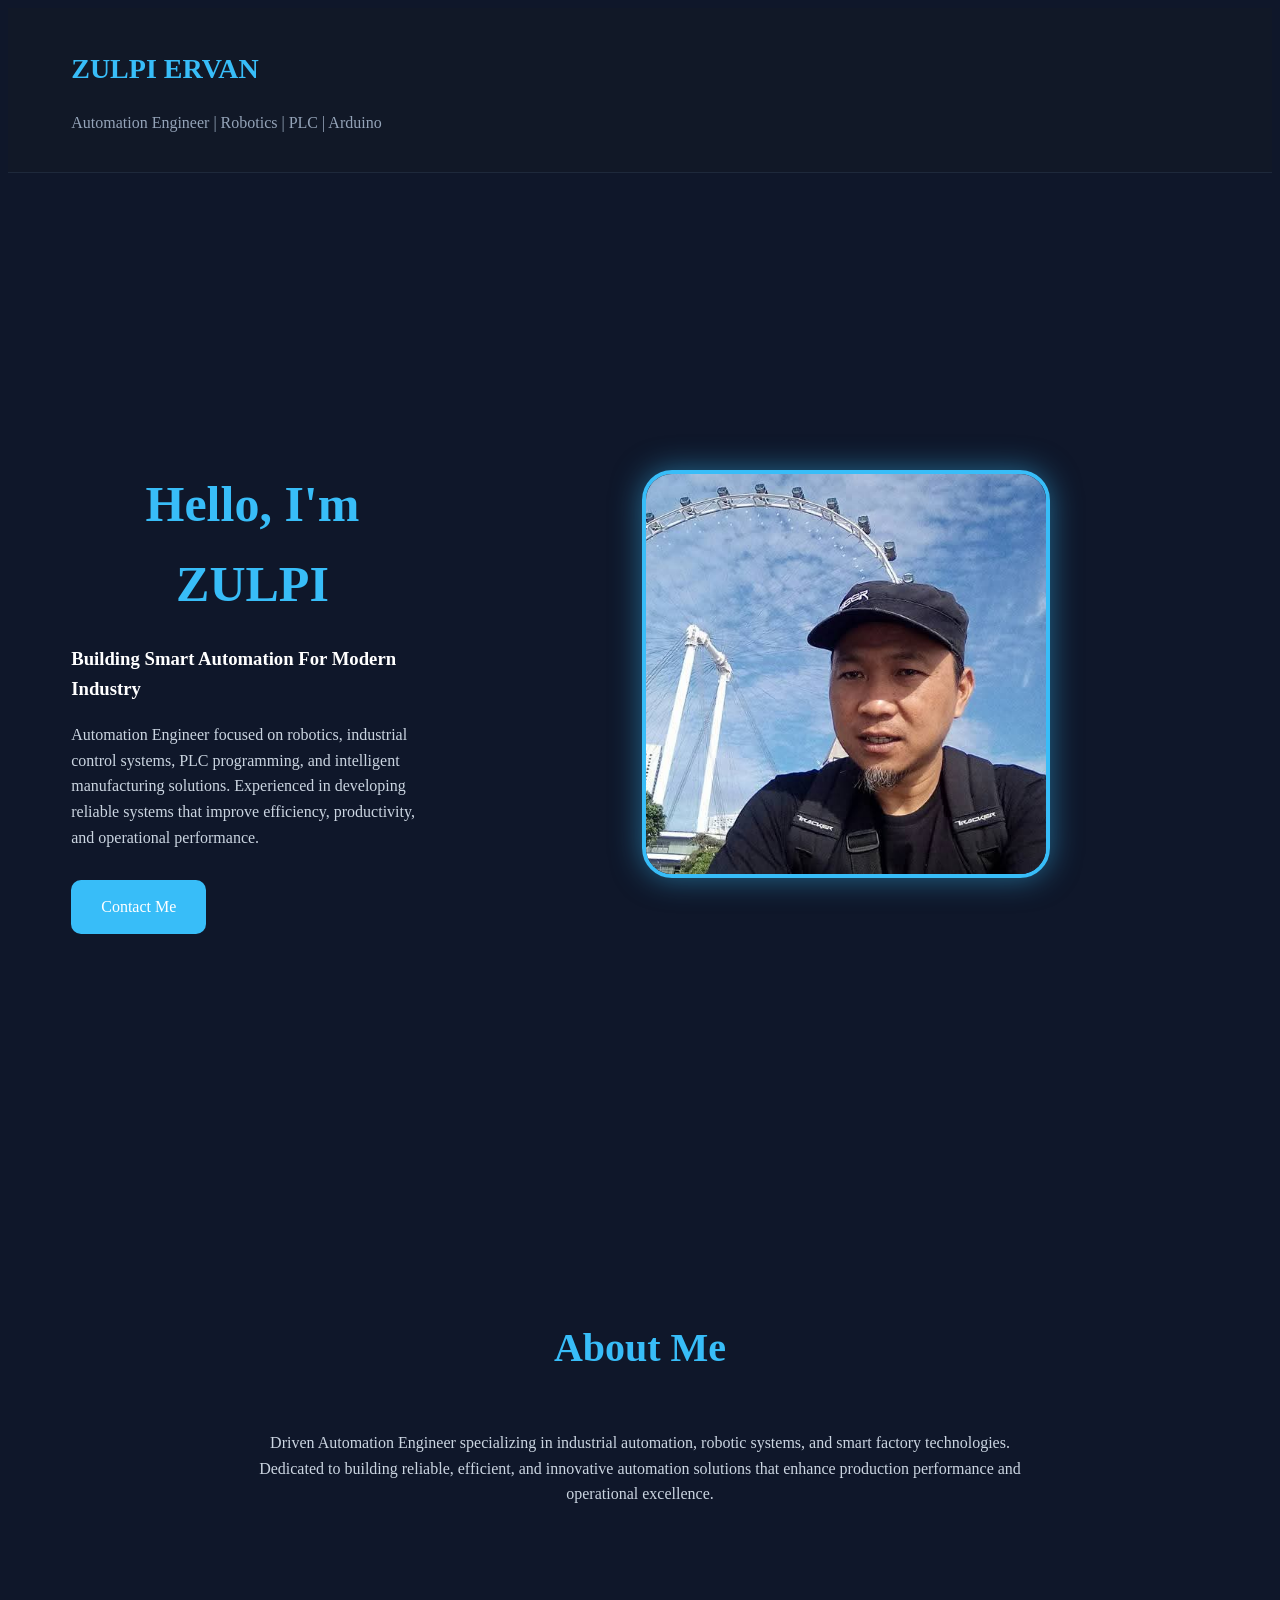
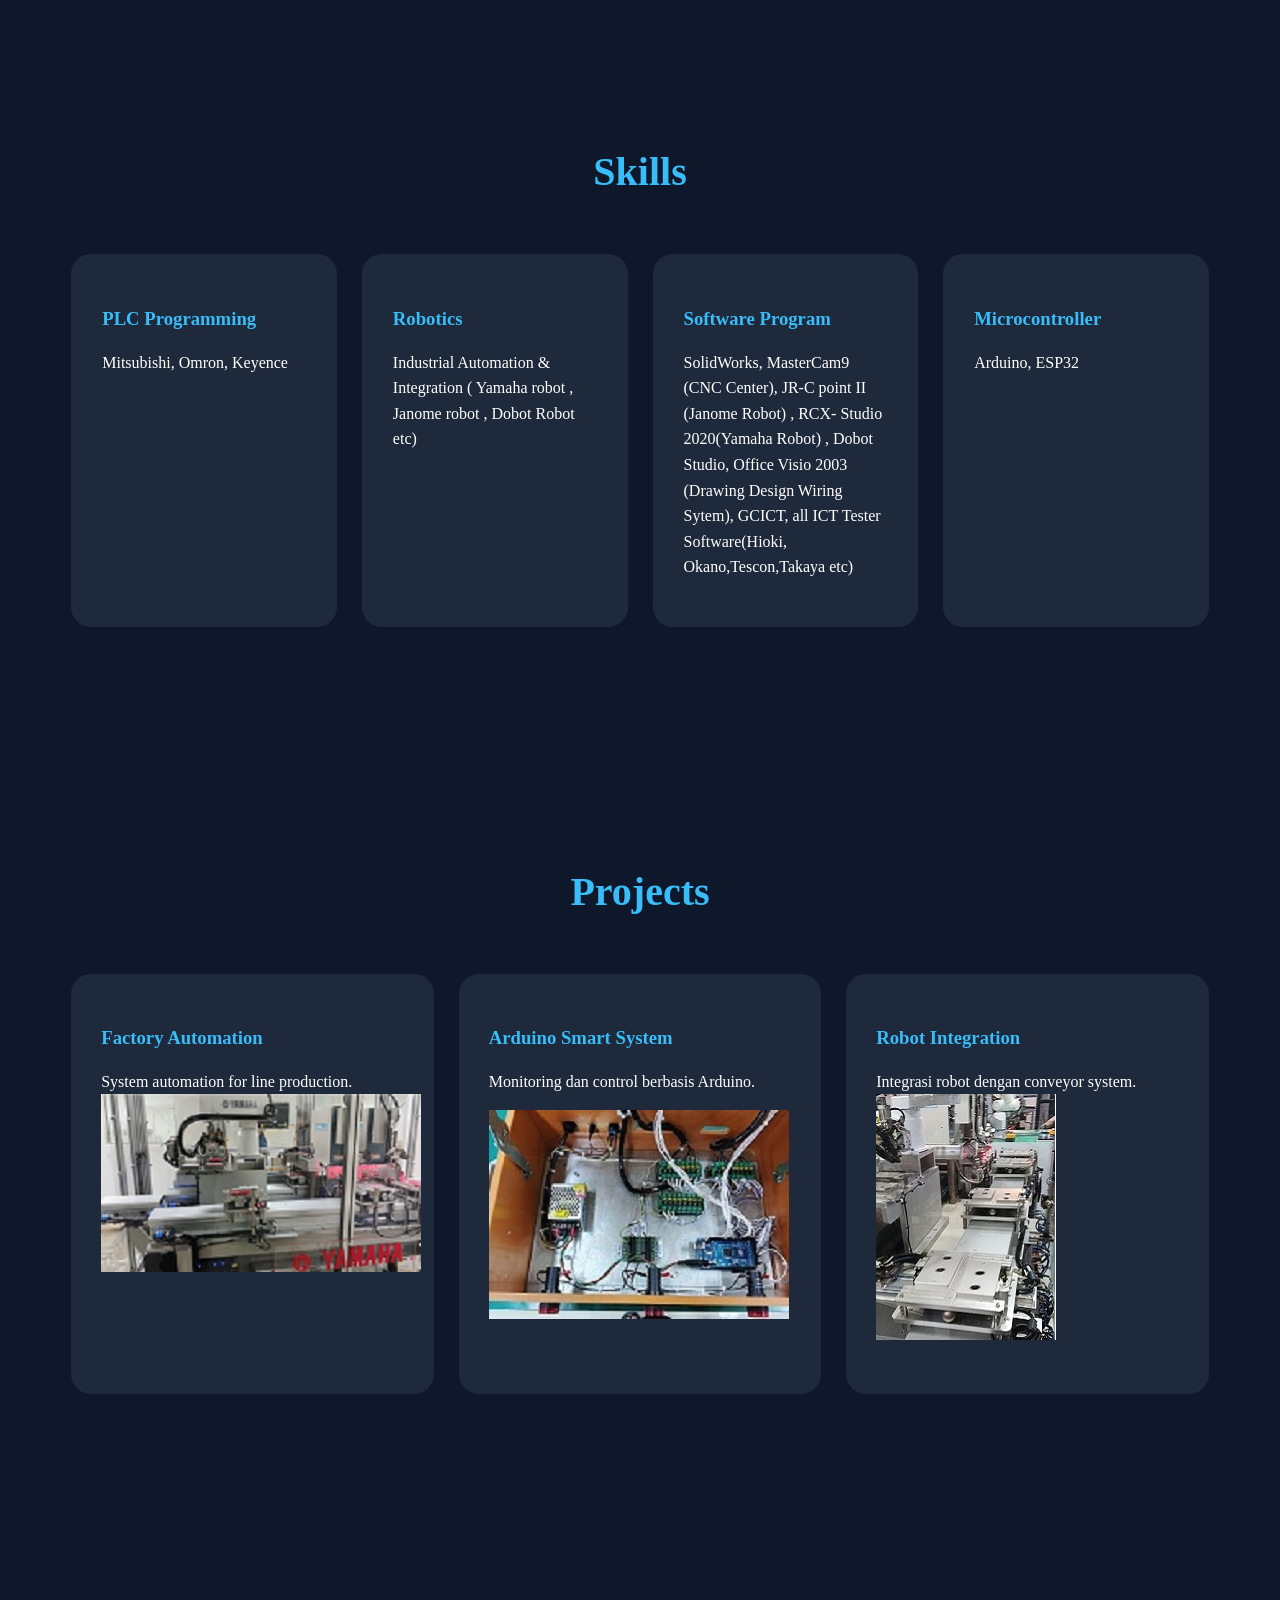
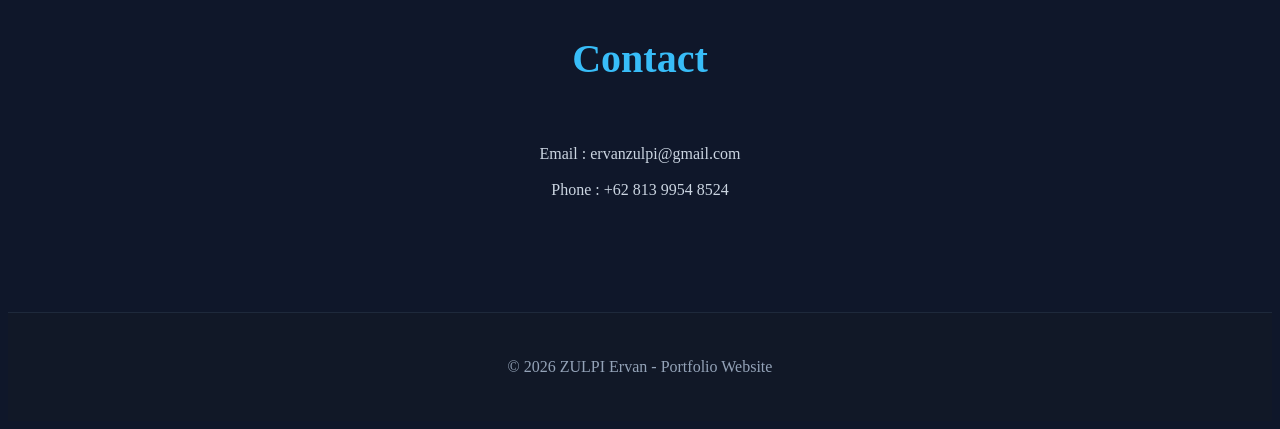
<file: about.html>
<!DOCTYPE html>
<html lang="id">
<head>
    <meta charset="UTF-8">
    <meta name="viewport" content="width=device-width, initial-scale=1.0">
    <title>Portfolio ZULPI</title>

    <link rel="stylesheet" href="style1.css">

</head>
<body>

    <!-- HEADER -->
    <header>
        <div class="container">
            <h1>ZULPI ERVAN</h1>
            <p>Automation Engineer | Robotics | PLC | Arduino</p>
        </div>
    </header>

    <!-- HERO -->
    <section class="hero">
        <div class="container hero-content">

            <div class="hero-text">
                <h2>Hello, I'm ZULPI</h2>
                <h3>Building Smart Automation For Modern Industry</h3>
                <p>
                    Automation Engineer focused on robotics, industrial control systems,
                    PLC programming, and intelligent manufacturing solutions.
                    Experienced in developing reliable systems that improve efficiency,
                    productivity, and operational performance.
                </p>

                <a href="#contact" class="btn">
                    Contact Me
                </a>
            </div>

            <div class="hero-image">
                <img src="zulpi3.jpg" alt="Foto Zoel">
            </div>

        </div>
    </section>

    <!-- ABOUT -->
    <section class="about">
        <div class="container">

            <h2>About Me</h2>           
<p>
Driven Automation Engineer specializing in industrial automation,
robotic systems, and smart factory technologies. Dedicated to building
reliable, efficient, and innovative automation solutions that enhance
production performance and operational excellence.


            </p>

        </div>
    </section>

    <!-- SKILLS -->
    <section class="skills">
        <div class="container">

            <h2>Skills</h2>

            <div class="skill-box">

                <div class="card">
                    <h3>PLC Programming</h3>
                    <p>Mitsubishi, Omron, Keyence</p>
                </div>

                <div class="card">
                    <h3>Robotics</h3>
                    <p>Industrial Automation & Integration ( Yamaha robot , Janome robot , Dobot Robot etc)</p>
                    
                </div>

                <div class="card">
                    <h3>Software Program</h3>
                    <p>SolidWorks, MasterCam9 (CNC Center), JR-C point II (Janome Robot) , RCX- Studio 2020(Yamaha Robot)
                        , Dobot Studio, Office Visio 2003 (Drawing Design Wiring Sytem), GCICT, all ICT Tester Software(Hioki, Okano,Tescon,Takaya etc)

                    </p>
                </div>

                <div class="card">
                    <h3>Microcontroller</h3>
                    <p>Arduino, ESP32</p>
                </div>

            </div>

        </div>
    </section>

    <!-- PROJECT -->
    <section class="project">
        <div class="container">

            <h2>Projects</h2>

            <div class="project-box">

                <div class="project-card">
                    <h3>Factory Automation</h3>
                    <p>
                        System automation for line production.
                        <img src="autoYAM.jpg" alt="auto YAMAHA">
                    </p>
                </div>

                <div class="project-card">
                    <h3>Arduino Smart System</h3>
                    <p>
                        Monitoring dan control berbasis Arduino.
                    </p> 
                    <img src="arduinoLED.jpg" alt="Foto arduinoLED">
                </div>

                <div class="project-card">
                    <h3>Robot Integration</h3>
                    <p>
                        Integrasi robot dengan conveyor system.
                        <img src="SystemConvayer.jpg" alt="LCMR 200">
                    </p>
                </div>

            </div>

        </div>
    </section>

    <!-- CONTACT -->
    <section class="contact" id="contact">
        <div class="container">

            <h2>Contact</h2>

            <p>Email : ervanzulpi@gmail.com</p>
            <p>Phone : +62 813 9954 8524</p>

        </div>
    </section>

    <!-- FOOTER -->
    <footer>
        <p>© 2026 ZULPI Ervan - Portfolio Website</p>
    </footer>

</body>
</html>
</file>
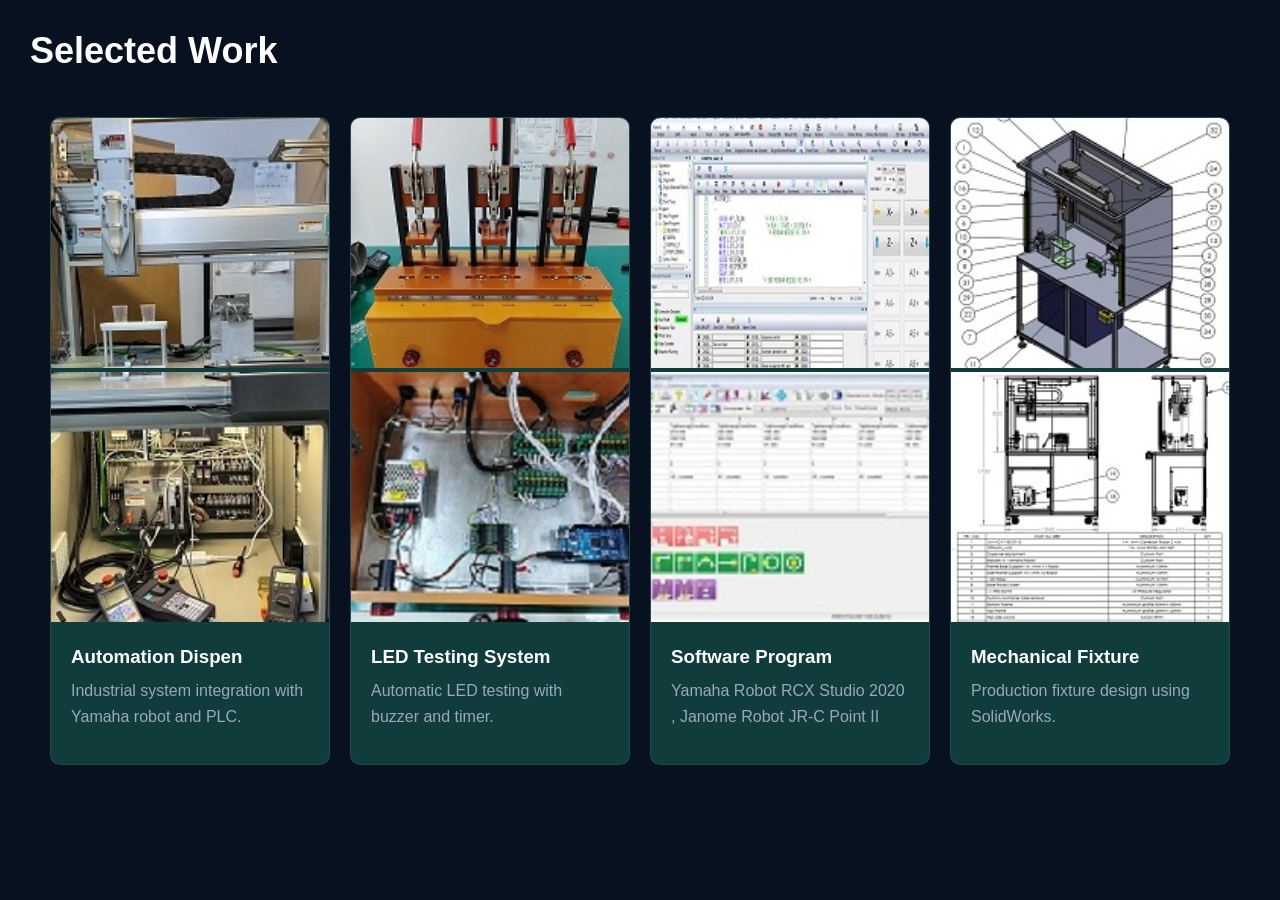
<file: project.html>
<!DOCTYPE html>
<html lang="en">
<head>
  <meta charset="UTF-8" />
  <meta name="viewport" content="width=device-width, initial-scale=1.0"/>
  <title>Automation Engineer Project</title>
  <link rel="stylesheet" href="style.css"/>
</head>
<body>
<!-- PROJECTS -->
<section class="projects">

    <div class="section-title">
      <h2>Selected Work</h2>
    </div>

    <div class="grid-container">

      <div class="project-card">
        <img src="1.jpg" alt="YAMAHA">
        <img src="2.jpg" alt="PLC & RCX 320">
        <div class="project-content">
          <h3>Automation Dispen</h3>
          <p>Industrial system integration with Yamaha robot and PLC.</p>
        </div>
      </div>

      <div class="project-card">
        <img src="Jig_Check_SW.jpg" alt="jig">
        <img src="arduinoLED.jpg" alt="LED">
        <div class="project-content">
          <h3>LED Testing System</h3>
          <p>Automatic LED testing with buzzer and timer.</p>
        </div>
      </div>

      <div class="project-card">
        <img src="RCX.jpg" alt="RCX Studio 2020">
        <img src="JR-C_PointII.jpg" alt="JR-C Point II">
        <div class="project-content">
          <h3>Software Program</h3>
          <p>Yamaha Robot RCX Studio 2020 ,
            Janome Robot JR-C Point II</p>
        </div>
      </div>

      <div class="project-card">
        <img src="drawDis1.jpg" alt="draw1">
        <img src="drawDis2.jpg" alt="draw2">
        <div class="project-content">
          <h3>Mechanical Fixture</h3>
          <p>Production fixture design using SolidWorks.</p>
        </div>
      </div>


    </div>
</file>
<file: style1.css>
```css id="pnv6nl"
*{
    margin:0;
    padding:0;
    box-sizing:border-box;
    font-family:Arial, Helvetica, sans-serif;
}

body{
    background:#0f172a;
    color:white;
    line-height:1.6;
}

/* CONTAINER */
.container{
    width:90%;
    max-width:1200px;
    margin:auto;
}

/* HEADER */
header{
    background:#111827;
    padding:20px 0;
    position:sticky;
    top:0;
    z-index:1000;
    border-bottom:1px solid #1e293b;
}

header h1{
    font-size:28px;
    color:#38bdf8;
}

header p{
    color:#94a3b8;
}

/* HERO */
.hero{
    min-height:90vh;
    display:flex;
    align-items:center;
}

.hero-content{
    display:flex;
    justify-content:space-between;
    align-items:center;
    gap:50px;
    flex-wrap:wrap;
}

.hero-text{
    flex:1;
}

.hero-text h2{
    font-size:50px;
    margin-bottom:20px;
}

.hero-text p{
    color:#cbd5e1;
    margin-bottom:30px;
    max-width:600px;
}

.btn{
    display:inline-block;
    padding:14px 30px;
    background:#38bdf8;
    color:white;
    text-decoration:none;
    border-radius:10px;
    transition:0.3s;
}

.btn:hover{
    background:#0ea5e9;
    transform:translateY(-3px);
}

.hero-image{
    flex:2;
    text-align:center;
}

.hero-image img{
    width:400px;
    height:400px;
    object-fit:cover;
    border-radius:30px;
    border:4px solid #38bdf8;
    box-shadow:0 0 30px rgba(56,189,248,0.5);
}

/* SECTION */
section{
    padding:100px 0;
}

section h2{
    text-align:center;
    margin-bottom:50px;
    font-size:40px;
    color:#38bdf8;
}

/* ABOUT */
.about p{
    text-align:center;
    max-width:800px;
    margin:auto;
    color:#cbd5e1;
}

/* SKILLS */
.skill-box{
    display:grid;
    grid-template-columns:repeat(auto-fit,minmax(220px,1fr));
    gap:25px;
}

.card{
    background:#1e293b;
    padding:30px;
    border-radius:20px;
    transition:0.3s;
    border:1px solid transparent;
}

.card:hover{
    transform:translateY(-10px);
    border:1px solid #38bdf8;
    box-shadow:0 0 20px rgba(56,189,248,0.3);
}

.card h3{
    margin-bottom:15px;
    color:#38bdf8;
}

/* PROJECT */
.project-box{
    display:grid;
    grid-template-columns:repeat(auto-fit,minmax(250px,1fr));
    gap:25px;
}

.project-card{
    background:#1e293b;
    padding:30px;
    border-radius:20px;
    transition:0.3s;
}

.project-card:hover{
    transform:scale(1.03);
    box-shadow:0 0 20px rgba(56,189,248,0.3);
}

.project-card h3{
    margin-bottom:15px;
    color:#38bdf8;
}

/* CONTACT */
.contact{
    text-align:center;
}

.contact p{
    margin:10px 0;
    color:#cbd5e1;
}

/* FOOTER */
footer{
    background:#111827;
    text-align:center;
    padding:25px;
    color:#94a3b8;
    border-top:1px solid #1e293b;
}

/* RESPONSIVE */
@media(max-width:768px){

    .hero-text h2{
        font-size:36px;
    }

    .hero-content{
        flex-direction:column-reverse;
        text-align:center;
    }

    .hero-image img{
        width: 300px;
        height:300px;
    }

}
```
</file>
<file: style.css>
*{
    margin:0;
    padding:0;
    box-sizing:border-box;
    font-family:Arial, Helvetica, sans-serif;
  }
  
  body{
    background:#07111f;
    color:white;
    display:flex;
  }
  
  /* SIDEBAR */
  
  .sidebar{
    width:280px;
    height:100vh;
    background:#081320;
    border-right:1px solid rgba(255,255,255,0.08);
    padding:30px 20px;
    position:fixed;
    overflow:auto;
  }
  
  .profile{
    text-align:center;
  }
  
  .profile img{
    width:140px;
    height:140px;
    border-radius:50%;
    object-fit:cover;
    border:4px solid #1b4fff;
  }
  
  .profile h2{
    margin-top:20px;
    font-size:28px;
    line-height:1.2;
  }
  
  .profile p{
    margin-top:10px;
    color:#9aa7bd;
  }
  
  nav{
    margin-top:40px;
    display:flex;
    flex-direction:column;
    gap:10px;
  }
  
  nav a{
    color:white;
    text-decoration:none;
    padding:14px;
    border-radius:10px;
    transition:0.3s;
    display:flex;
    align-items:center;
    gap:10px;
  }
  
  nav a:hover{
    background:#0f2440;
  }
  
  .contact-box{
    margin-top:40px;
  }
  
  .contact-box h3{
    margin-bottom:15px;
  }
  
  .contact-box p{
    margin-bottom:10px;
    color:#9aa7bd;
  }
  
  .hire-btn{
    width:100%;
    padding:15px;
    margin-top:30px;
    background:#1b4fff;
    border:none;
    color:white;
    border-radius:10px;
    font-size:16px;
    cursor:pointer;
  }
  
  /* MAIN */
  
  .main-content{
    margin-left:280px;
    width:calc(100% - 280px);
  }
  
  /* HERO */
  
  .hero{
    position:relative;
    min-height:500px;
    background:url('bg.jpg') center/cover;
    display:flex;
    align-items:center;
    padding:80px;
  }
  
  .overlay{
    position:absolute;
    inset:0;
    background:rgba(0,0,0,0.65);
  }
  
  .hero-content{
    position:relative;
    max-width:700px;
    z-index:2;
  }
  
  .hello{
    display:inline-block;
    background:#0f2440;
    border:1px solid #1b4fff;
    padding:8px 15px;
    border-radius:8px;
    margin-bottom:20px;
  }
  
  .hero h1{
    font-size:72px;
    line-height:1.1;
    margin-bottom:20px;
  }
  
  .hero p{
    color:#c7d0df;
    font-size:18px;
    line-height:1.8;
    margin-bottom:30px;
  }
  
  .hero-buttons{
    display:flex;
    gap:20px;
  }
  
  .btn-primary{
    background:#1b4fff;
    color:white;
    padding:16px 30px;
    border-radius:10px;
    text-decoration:none;
    font-weight:bold;
  }
  
  .btn-outline{
    border:1px solid #3a4d6a;
    color:white;
    padding:16px 30px;
    border-radius:10px;
    text-decoration:none;
  }
  
  /* STATS */
  
  .stats{
    display:grid;
    grid-template-columns:repeat(4,1fr);
    gap:20px;
    padding:10px;
  }
  
  .stat-card{
    background:#0b1727;
    border:1px solid rgba(255,255,255,0.06);
    padding:30px;
    border-radius:16px;
    text-align:center;
  }
  
  .stat-card h2{
    font-size:30px;
    color:#1b4fff;
  }
  
  .stat-card p{
    margin-top:10px;
    color:#9aa7bd;
  }
  
  /* SKILLS */
  
  .skills{
    padding:20px;
  }
  
  .skills h2{
    margin-bottom:10px;
    font-size:25px;
  }
  
  .skill-grid{
    display:grid;
    grid-template-columns:repeat(4,1fr);
    gap:20px;
  }
  
  .skill-box{
    background:#0b1727;
    border:1px solid rgba(255,255,255,0.08);
    padding:20px;
    border-radius:15px;
    text-align:center;
    font-size:15px;
  }
  
  /* PROJECTS */
  
  .projects{
    padding:30px;
  }
  
  .section-title{
    margin-bottom:25px;
  }
  
  .section-title h2{
    font-size:36px;
  }
  
  .grid-container{
    display:grid;
    grid-template-columns:repeat(4,1fr);
    gap:20px;
    padding: 20px;
  }
  .project-card{
    background: #113c3c;;
    border-radius:10px;
    overflow:hidden;
    border:1px solid rgba(255,255,255,0.08);
    transition:0.3s;
  }
  
  .project-card:hover{
    transform:translateY(-5px);
  }
  
  .project-card img{
    width:100%;
    height:250px;
    object-fit:cover;
  }
  
  .project-content{
    padding:20px;
  }
  
  .project-content h3{
    margin-bottom:10px;
  }
  
  .project-content p{
    color:#9aa7bd;
    line-height:1.6;
    margin-bottom:15px;
  }
  
  .project-content a{
    color:#1b4fff;
    text-decoration:none;
    font-weight:bold;
  }
  
  /* RESPONSIVE */
  
  @media(max-width:1200px){
  
    .project-grid{
      grid-template-columns:repeat(2,1fr);
    }
  
    .skill-grid{
      grid-template-columns:repeat(8,1fr);
    }
  
    .stats{
      grid-template-columns:repeat(2,1fr);
    }
  
  }
  
  @media(max-width:768px){
  
    body{
      flex-direction:column;
    }
  
    .sidebar{
      position:relative;
      width:100%;
      height:auto;
    }
  
    .main-content{
      margin-left:0;
      width:100%;
    }
  
    .hero{
      padding:40px 25px;
    }
  
    .hero h1{
      font-size:42px;
    }
  
    .project-grid,
    .skill-grid,
    .stats{
      grid-template-columns:1fr;
    }
  
  }
</file>
